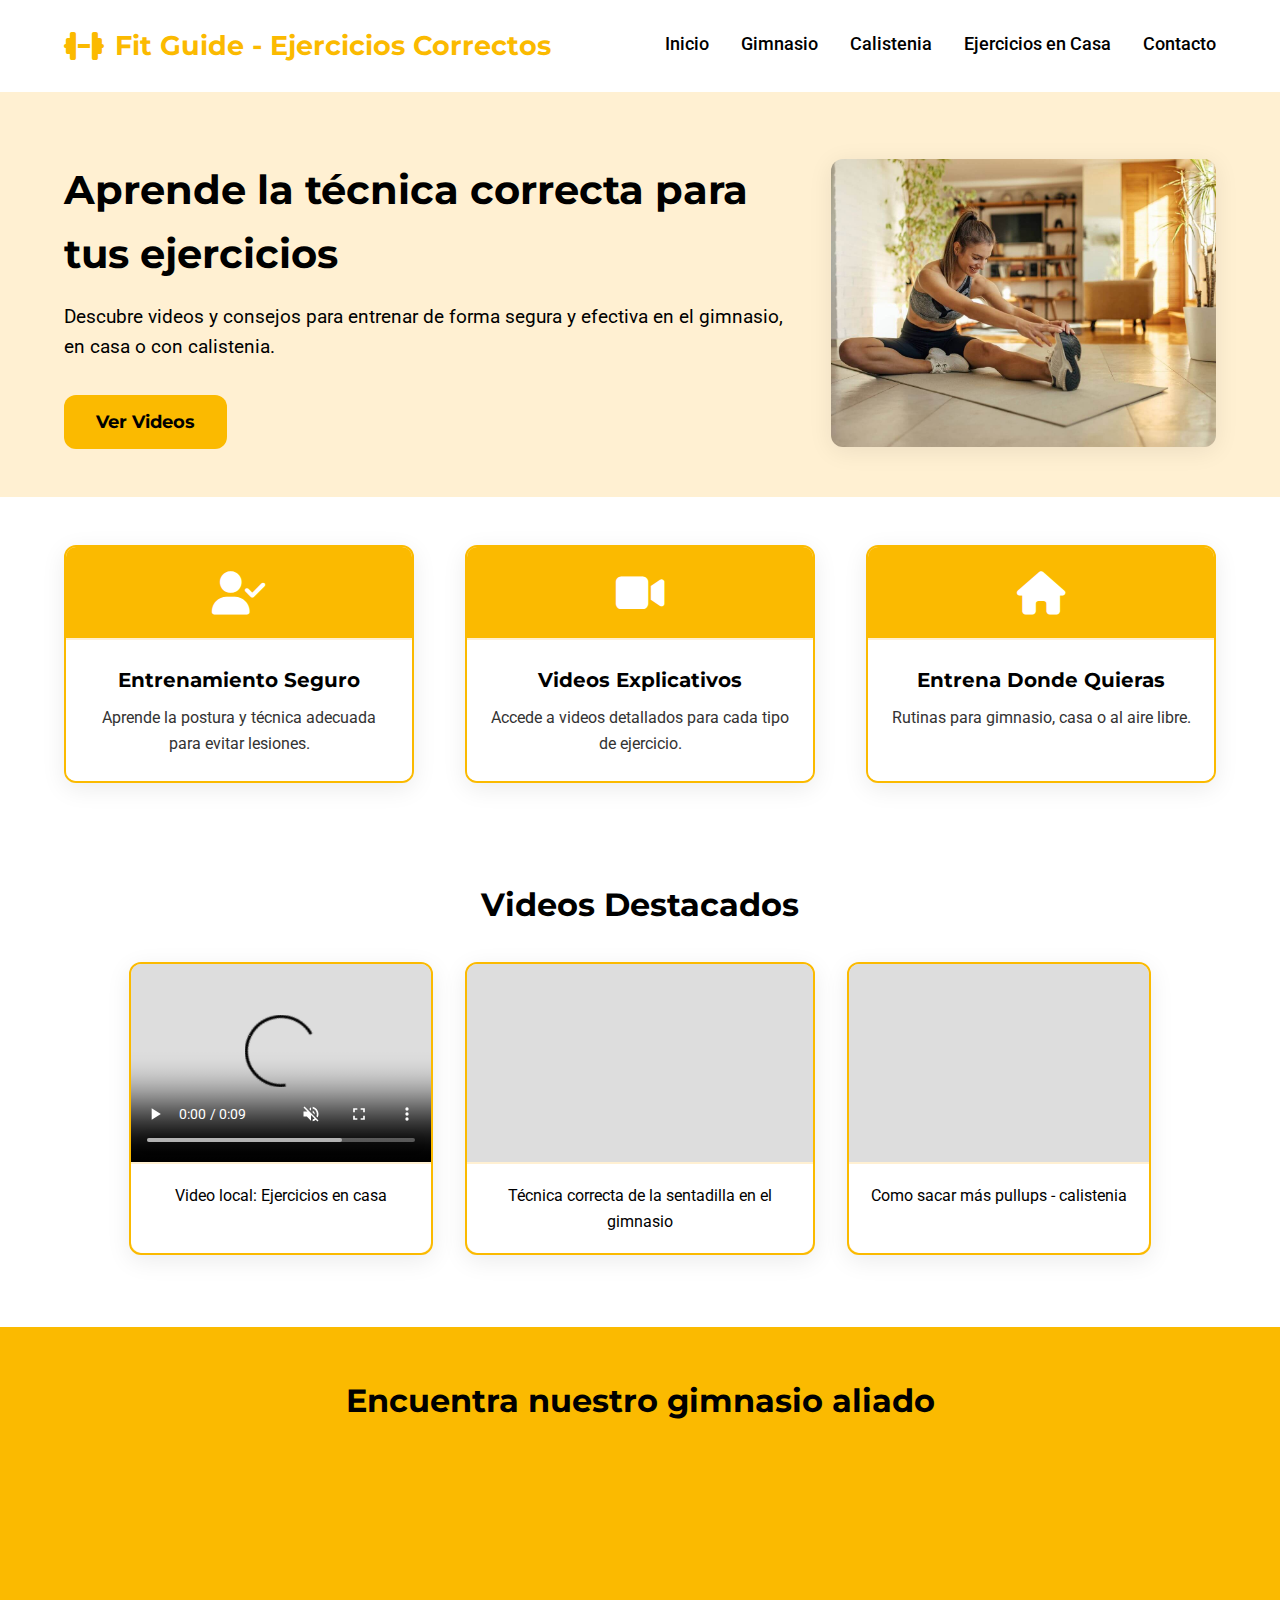
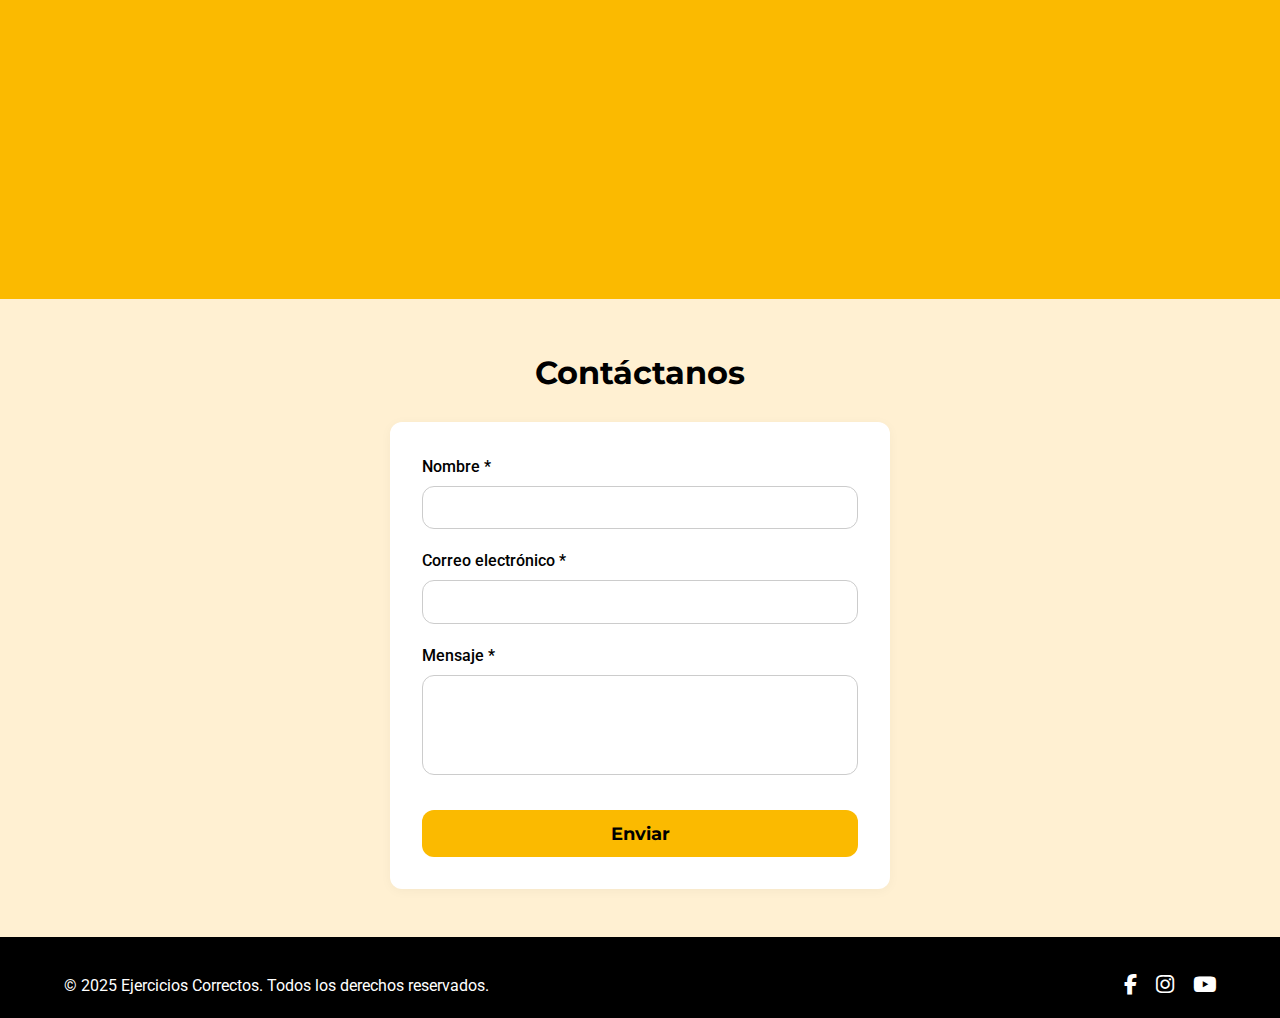
<file: index.html>
<!DOCTYPE html>
<html lang="es">
  <head>
    <meta charset="UTF-8" />
    <meta name="viewport" content="width=device-width, initial-scale=1.0" />
    <title>Fit Guide - Aprende la Técnica</title>
    <link rel="icon" type="image/x-icon" href="/favicon.svg" />
    <link rel="icon" href="favicon.ico" />
    <!-- Google Fonts: Ejemplo con 'Montserrat' y 'Roboto' -->
    <link
      href="https://fonts.googleapis.com/css2?family=Montserrat:wght@700&family=Roboto:wght@400;500&display=swap"
      rel="stylesheet"
    />
    <!-- FontAwesome CDN -->
    <link
      rel="stylesheet"
      href="https://cdnjs.cloudflare.com/ajax/libs/font-awesome/6.4.2/css/all.min.css"
    />
    <!-- Hoja de estilos principal -->
    <link rel="stylesheet" href="assets/css/styles.css" />
  </head>
  <body>
    <!-- HEADER: Logo y navegación principal -->
    <header class="header">
      <div class="container header__container">
        <!-- Logo del sitio -->
        <a href="index.html" class="logo">
          <i class="fas fa-dumbbell"></i>
          <span>Fit Guide - Ejercicios Correctos</span>
        </a>
        <!-- Menú de navegación principal -->
        <nav class="nav">
          <ul class="nav__list">
            <li><a href="index.html" class="nav__link">Inicio</a></li>
            <li>
              <a href="assets/pages/gimnasio.html" class="nav__link"
                >Gimnasio</a
              >
            </li>
            <li>
              <a href="assets/pages/calistenia.html" class="nav__link"
                >Calistenia</a
              >
            </li>
            <li>
              <a href="assets/pages/casa.html" class="nav__link"
                >Ejercicios en Casa</a
              >
            </li>
            <li>
              <a href="assets/pages/contacto.html" class="nav__link"
                >Contacto</a
              >
            </li>
          </ul>
        </nav>
      </div>
    </header>

    <!-- HERO: Sección principal de bienvenida -->
    <section class="hero">
      <div class="container hero__container">
        <div class="hero__content">
          <h1>Aprende la técnica correcta para tus ejercicios</h1>
          <p>
            Descubre videos y consejos para entrenar de forma segura y efectiva
            en el gimnasio, en casa o con calistenia.
          </p>
          <a href="#videos" class="btn btn--primary">Ver Videos</a>
        </div>
        <!-- Placeholder para imagen principal/hero -->
        <div class="hero__img">
          <!-- Imagen ilustrativa (placeholder) -->
          <img src="assets/img/hero_img.jpg" alt="Entrenamiento correcto" />
        </div>
      </div>
    </section>

    <!-- SECCIÓN: Beneficios o características -->
    <section class="benefits">
      <div class="container benefits__container">
        <!-- Tarjeta 1 -->
        <div class="benefit-card">
          <div class="benefit-card__icon">
            <i class="fas fa-user-check"></i>
          </div>
          <div class="benefit-card__content">
            <h3>Entrenamiento Seguro</h3>
            <p>Aprende la postura y técnica adecuada para evitar lesiones.</p>
          </div>
        </div>
        <!-- Tarjeta 2 -->
        <div class="benefit-card">
          <div class="benefit-card__icon">
            <i class="fas fa-video"></i>
          </div>
          <div class="benefit-card__content">
            <h3>Videos Explicativos</h3>
            <p>Accede a videos detallados para cada tipo de ejercicio.</p>
          </div>
        </div>

        <!-- Tarjeta 3 -->
        <div class="benefit-card">
          <div class="benefit-card__icon">
            <i class="fas fa-house"></i>
          </div>
          <div class="benefit-card__content">
            <h3>Entrena Donde Quieras</h3>
            <p>Rutinas para gimnasio, casa o al aire libre.</p>
          </div>
        </div>
      </div>
    </section>

    <!-- SECCIÓN: Videos destacados (YouTube y local) -->
    <section class="videos" id="videos">
      <div class="container videos__container">
        <h2>Videos Destacados</h2>
        <div class="videos__grid">
          <!-- Placeholder para video local (sin audio, máximo 3MB) -->
          <div class="video-card">
            <video
              controls
              muted
              poster="assets/video/video_local.mp4"
              class="video-card__video"
            >
              <source src="assets/video/video_local.mp4" type="video/mp4" />
              Tu navegador no soporta el video.
            </video>
            <a href="assets/pages/casa.html" class="video-card__text"
              >Video local: Ejercicios en casa</a
            >
          </div>
          <div class="video-card">
            <iframe
              class="video-card__iframe"
              src="https://www.youtube.com/embed/qsAkuNORgmk"
              title="Video YouTube 1"
              frameborder="0"
              allowfullscreen
            ></iframe>
            <a href="assets/pages/gimnasio.html" class="video-card__text"
              >Técnica correcta de la sentadilla en el gimnasio</a
            >
          </div>
          <div class="video-card">
            <iframe
              class="video-card__iframe"
              src="https://www.youtube.com/embed/yHuiTeCG4AM"
              title="Video YouTube 2"
              frameborder="0"
              allowfullscreen
            ></iframe>
            <a href="assets/pages/calistenia.html" class="video-card__text"
              >Como sacar más pullups - calistenia</a
            >
          </div>
        </div>
      </div>
    </section>

    <!-- SECCIÓN: Mapa de ubicación (Google Maps) -->
    <section class="map-section">
      <div class="container map-section__container">
        <h2>Encuentra nuestro gimnasio aliado</h2>
        <!-- Placeholder para mapa de Google Maps -->
        <div class="map-section__map">
          <iframe
            src="https://www.google.com/maps/embed?pb=!1m18!1m12!1m3!1d1950.8740422813914!2d-77.05320018875038!3d-12.060846159518647!2m3!1f0!2f0!3f0!3m2!1i1024!2i768!4f13.1!3m3!1m2!1s0x9105c96e99d59343%3A0xa2377e6fc9765cdd!2sHuancabamba%201242%2C%20Bre%C3%B1a%2015083!5e0!3m2!1ses-419!2spe!4v1750391233781!5m2!1ses-419!2spe"
            width="800"
            height="600"
            style="border: 0"
            allowfullscreen=""
            loading="lazy"
            referrerpolicy="no-referrer-when-downgrade"
          ></iframe>
        </div>
      </div>
    </section>

    <!-- SECCIÓN: Formulario de contacto -->
    <section class="contact-section">
      <div class="container contact-section__container">
        <h2>Contáctanos</h2>
        <form class="contact-form" action="#" method="post" autocomplete="off">
          <!-- Campo Nombre -->
          <div class="form-group">
            <label for="nombre">Nombre <span>*</span></label>
            <input type="text" id="nombre" name="nombre" required />
          </div>
          <!-- Campo Email -->
          <div class="form-group">
            <label for="email">Correo electrónico <span>*</span></label>
            <input type="email" id="email" name="email" required />
          </div>
          <!-- Campo Mensaje -->
          <div class="form-group">
            <label for="mensaje">Mensaje <span>*</span></label>
            <textarea id="mensaje" name="mensaje" rows="4" required></textarea>
          </div>
          <!-- Botón de envío -->
          <button type="submit" class="btn btn--primary">Enviar</button>
        </form>
      </div>
    </section>

    <!-- FOOTER: Información y enlaces secundarios -->
    <footer class="footer">
      <div class="container footer__container">
        <div class="footer__info">
          <p>
            &copy; 2025 Ejercicios Correctos. Todos los derechos reservados.
          </p>
        </div>
        <div class="footer__social">
          <!-- Íconos sociales de ejemplo -->
          <a href="#" class="footer__social-link"
            ><i class="fab fa-facebook-f"></i
          ></a>
          <a href="#" class="footer__social-link"
            ><i class="fab fa-instagram"></i
          ></a>
          <a href="#" class="footer__social-link"
            ><i class="fab fa-youtube"></i
          ></a>
        </div>
      </div>
    </footer>
  </body>
</html>
</file>
<file: assets/css/styles.css>
/* =========================
   VARIABLES CSS
   ========================= */
:root {
  /* Paleta de colores */
  --color-primary: #FBBA00;      /* Amarillo principal */
  --color-primary-light: #FFF0D2;/* Amarillo opaco */
  --color-secondary: #000000;    /* Negro */
  --color-white: #ffffff;

  /* Tipografías */
  --font-title: 'Montserrat', Arial, Helvetica, sans-serif;
  --font-body: 'Roboto', Arial, Helvetica, sans-serif;

  /* Otros */
  --border-radius: 12px;
  --transition: 0.3s;
  --container-width: 1200px;
  --gap: 2rem;
}

/* =========================
   RESET Y BASE
   ========================= */
*,
*::before,
*::after {
  box-sizing: border-box;
  margin: 0;
  padding: 0;
}

html {
  scroll-behavior: smooth;
}

body {
  font-family: var(--font-body);
  color: var(--color-secondary);
  background: var(--color-white);
  line-height: 1.6;
}

/* =========================
   CONTENEDOR GENERAL
   ========================= */
.container {
  width: 90%;
  max-width: var(--container-width);
  margin: 0 auto;
}

/* =========================
   HEADER Y NAVEGACIÓN
   ========================= */
.header {
  background: var(--color-white);
  border-bottom: 2px solid var(--color-primary-light);
  padding: 1.5rem 0;
}

.header__container {
  display: flex;
  align-items: center;
  justify-content: space-between;
}

.logo {
  display: flex;
  align-items: center;
  font-family: var(--font-title);
  font-size: 1.7rem;
  color: var(--color-primary);
  text-decoration: none;
  gap: 0.7rem;
  font-weight: bold;
}

.logo i {
  font-size: 2rem;
}

.nav__list {
  display: flex;
  gap: 2rem;
  list-style: none;
}

.nav__link {
  color: var(--color-secondary);
  text-decoration: none;
  font-weight: 500;
  font-size: 1.1rem;
  transition: color var(--transition);
  position: relative;
}

.nav__link:hover,
.nav__link:focus {
  color: var(--color-primary);
}

.nav__link::after {
  content: '';
  display: block;
  width: 0;
  height: 2px;
  background: var(--color-primary);
  transition: width var(--transition);
  margin-top: 2px;
}

.nav__link:hover::after,
.nav__link:focus::after {
  width: 100%;
}

/* =========================
   HERO SECTION
   ========================= */
.hero {
  background: var(--color-primary-light);
  padding: 4rem 0 3rem 0;
}

.hero__container {
  display: flex;
  align-items: center;
  justify-content: space-between;
  gap: var(--gap);
  flex-wrap: wrap;
}

.hero__content {
  flex: 1 1 350px;
}

.hero__content h1 {
  font-family: var(--font-title);
  font-size: 2.5rem;
  color: var(--color-secondary);
  margin-bottom: 1rem;
}

.hero__content p {
  font-size: 1.2rem;
  margin-bottom: 2rem;
}

.btn {
  display: inline-block;
  padding: 0.8rem 2rem;
  border-radius: var(--border-radius);
  border: none;
  font-size: 1.1rem;
  font-family: var(--font-title);
  cursor: pointer;
  text-decoration: none;
  transition: background var(--transition), color var(--transition);
}

.btn--primary {
  background: var(--color-primary);
  color: var(--color-secondary);
  font-weight: bold;
}

.btn--primary:hover,
.btn--primary:focus {
  background: var(--color-secondary);
  color: var(--color-primary);
}

.hero__img {
  flex: 1 1 0;
  display: flex;
  justify-content: flex-end;
  align-items: stretch;
  padding: 0; /* Elimina cualquier padding */
  margin: 0;  /* Elimina cualquier margen */
}

.hero__img img {
  width: 100%;
  height: 100%;
  max-width: none;
  max-height: none;
  padding: 0; /* Elimina cualquier padding */
  margin: 0;  /* Elimina cualquier margen */
  border-radius: var(--border-radius);
  box-shadow: 0 4px 24px rgba(0,0,0,0.08);
  background: #eee;
  object-fit: cover;
}

/* =========================
   BENEFITS SECTION
   ========================= */
.benefits {
  background: var(--color-white);
  padding: 3rem 0;
}

.benefits__container {
  display: flex;
  gap: var(--gap);
  justify-content: space-between;
  flex-wrap: wrap;
}

.benefit-card {
  display: flex;
  flex-direction: column;
  align-items: center;
  background: var(--color-primary-light);
  border-radius: var(--border-radius);
  flex: 1 1 250px;
  min-width: 260px;
  max-width: 350px;
  box-shadow: 0 6px 24px rgba(0,0,0,0.08);
  border: 2px solid var(--color-primary);
  overflow: hidden;
  transition: transform var(--transition), box-shadow var(--transition);
}

.benefit-card:hover {
  transform: translateY(-10px) scale(1.04);
  box-shadow: 0 12px 32px rgba(0,0,0,0.13);
}

/* Parte superior: ícono */
.benefit-card__icon {
  width: 100%;
  background: var(--color-primary);
  color: var(--color-white);
  font-size: 2.7rem;
  display: flex;
  align-items: center;
  justify-content: center;
  padding: 1.5rem 0;
  border-bottom: 2px solid var(--color-primary-light);
}

/* Parte inferior: texto sobre fondo blanco */
.benefit-card__content {
  background: var(--color-white);
  width: 100%;
  padding: 1.5rem 1.2rem;
  display: flex;
  flex-direction: column;
  align-items: center;
  flex-grow: 1;
}

.benefit-card__content h3 {
  font-family: var(--font-title);
  font-size: 1.25rem;
  margin-bottom: 0.6rem;
  color: var(--color-secondary);
}

.benefit-card__content p {
  font-size: 1rem;
  color: #333;
  text-align: center;
}

/* =========================
   VIDEOS SECTION
   ========================= */
.videos {
  background: var(--color-white);
  padding: 3rem 0;
}

.videos__container h2 {
  font-family: var(--font-title);
  font-size: 2rem;
  margin-bottom: 2rem;
  color: var(--color-secondary);
  text-align: center;
}

.videos__grid {
  display: flex;
  gap: var(--gap);
  flex-wrap: wrap;
  justify-content: center;
}

.video-card {
  display: flex;
  flex-direction: column;
  align-items: center;
  background: var(--color-primary-light);
  border-radius: var(--border-radius);
  box-shadow: 0 6px 24px rgba(0,0,0,0.08);
  border: 2px solid var(--color-primary);
  overflow: hidden;
  max-width: 350px;
  min-width: 260px;
  margin-bottom: 1.5rem;
  transition: transform var(--transition), box-shadow var(--transition);
}

.video-card:hover {
  transform: translateY(-10px) scale(1.03);
  box-shadow: 0 12px 32px rgba(0,0,0,0.13);
}

.video-card__video,
.video-card__iframe {
  width: 100%;
  height: 200px;
  background: #ddd;
  border: none;
  border-bottom: 2px solid var(--color-primary-light);
  object-fit: cover;
}

.video-card__text {
  display: block;
  text-decoration: none;
  flex-grow: 1;
  background: var(--color-white);
  width: 100%;
  padding: 1.2rem 1rem;
  text-align: center;
  font-size: 1rem;
  color: var(--color-secondary);
  border-radius: 0 0 var(--border-radius) var(--border-radius);
}

.video-card p {
  font-size: 1rem;
  color: var(--color-secondary);
  text-align: center;
}

/* =========================
   MAP SECTION
   ========================= */
.map-section {
  background: var(--color-primary);
  color: var(--color-white);
  padding: 3rem 0;
}

.map-section__container h2 {
  font-family: var(--font-title);
  font-size: 2rem;
  margin-bottom: 1.5rem;
  color: var(--color-secondary);
  text-align: center;
}

.map-section__map {
  display: flex;
  justify-content: center;
}

.map-section__map iframe {
  border-radius: var(--border-radius);
  border: 2px solid var(--color-primary-light);
  width: 100%;
  max-width: 800px;
  height: 400px;
}

/* =========================
   CONTACT SECTION
   ========================= */
.contact-section {
  background: var(--color-primary-light);
  padding: 3rem 0;
}

.contact-section__container h2 {
  font-family: var(--font-title);
  font-size: 2rem;
  margin-bottom: 1.5rem;
  color: var(--color-secondary);
  text-align: center;
}

.contact-form {
  max-width: 500px;
  margin: 0 auto;
  background: var(--color-white);
  border-radius: var(--border-radius);
  padding: 2rem;
  box-shadow: 0 2px 12px rgba(0,0,0,0.04);
  display: flex;
  flex-direction: column;
  gap: 1.2rem;
}

.form-group {
  display: flex;
  flex-direction: column;
  gap: 0.4rem;
}

.form-group label {
  font-weight: 500;
  color: var(--color-secondary);
}

.form-group input,
.form-group textarea {
  padding: 0.7rem;
  border-radius: var(--border-radius);
  border: 1px solid #ccc;
  font-size: 1rem;
  font-family: var(--font-body);
  resize: none;
}

.form-group input:focus,
.form-group textarea:focus {
  outline: 2px solid var(--color-primary);
  border-color: var(--color-primary);
}

.contact-form button {
  margin-top: 1rem;
}

/* =========================
   FOOTER
   ========================= */
.footer {
  background: var(--color-secondary);
  color: var(--color-white);
  padding: 2rem 0 1rem 0;
}

.footer__container {
  display: flex;
  justify-content: space-between;
  align-items: center;
  flex-wrap: wrap;
  gap: 1rem;
}

.footer__info p {
  font-size: 1rem;
}

.footer__social {
  display: flex;
  gap: 1.2rem;
}

.footer__social-link {
  color: var(--color-white);
  font-size: 1.3rem;
  transition: color var(--transition);
}

.footer__social-link:hover,
.footer__social-link:focus {
  color: var(--color-primary);
}

/* =========================
   RESPONSIVE DESIGN
   ========================= */
@media (max-width: 900px) {
  .hero__container,
  .benefits__container,
  .videos__grid,
  .footer__container {
    flex-direction: column;
    align-items: center;
    gap: 2rem;
  }
  .hero__img img {
    max-width: 250px;
  }
}

@media (max-width: 600px) {
  .container {
    width: 98%;
    padding: 0 0.5rem;
  }
  .header__container {
    flex-direction: column;
    gap: 1rem;
  }
  .nav__list {
    gap: 1rem;
  }
  .hero__content h1 {
    font-size: 1.5rem;
  }
  .videos__grid {
    gap: 1rem;
  }
  .video-card {
    padding: 1rem;
  }
  .contact-form {
    padding: 1rem;
  }
}

.internal-title-section {
  flex-grow: 1;
  display: flex;
  align-items: center;
  justify-content: center;
  background: linear-gradient(120deg, var(--color-primary) 60%, var(--color-primary-light) 100%);
}

.internal-body{
    height: 100vh;
    display: flex;
    flex-direction: column;
}
</file>
